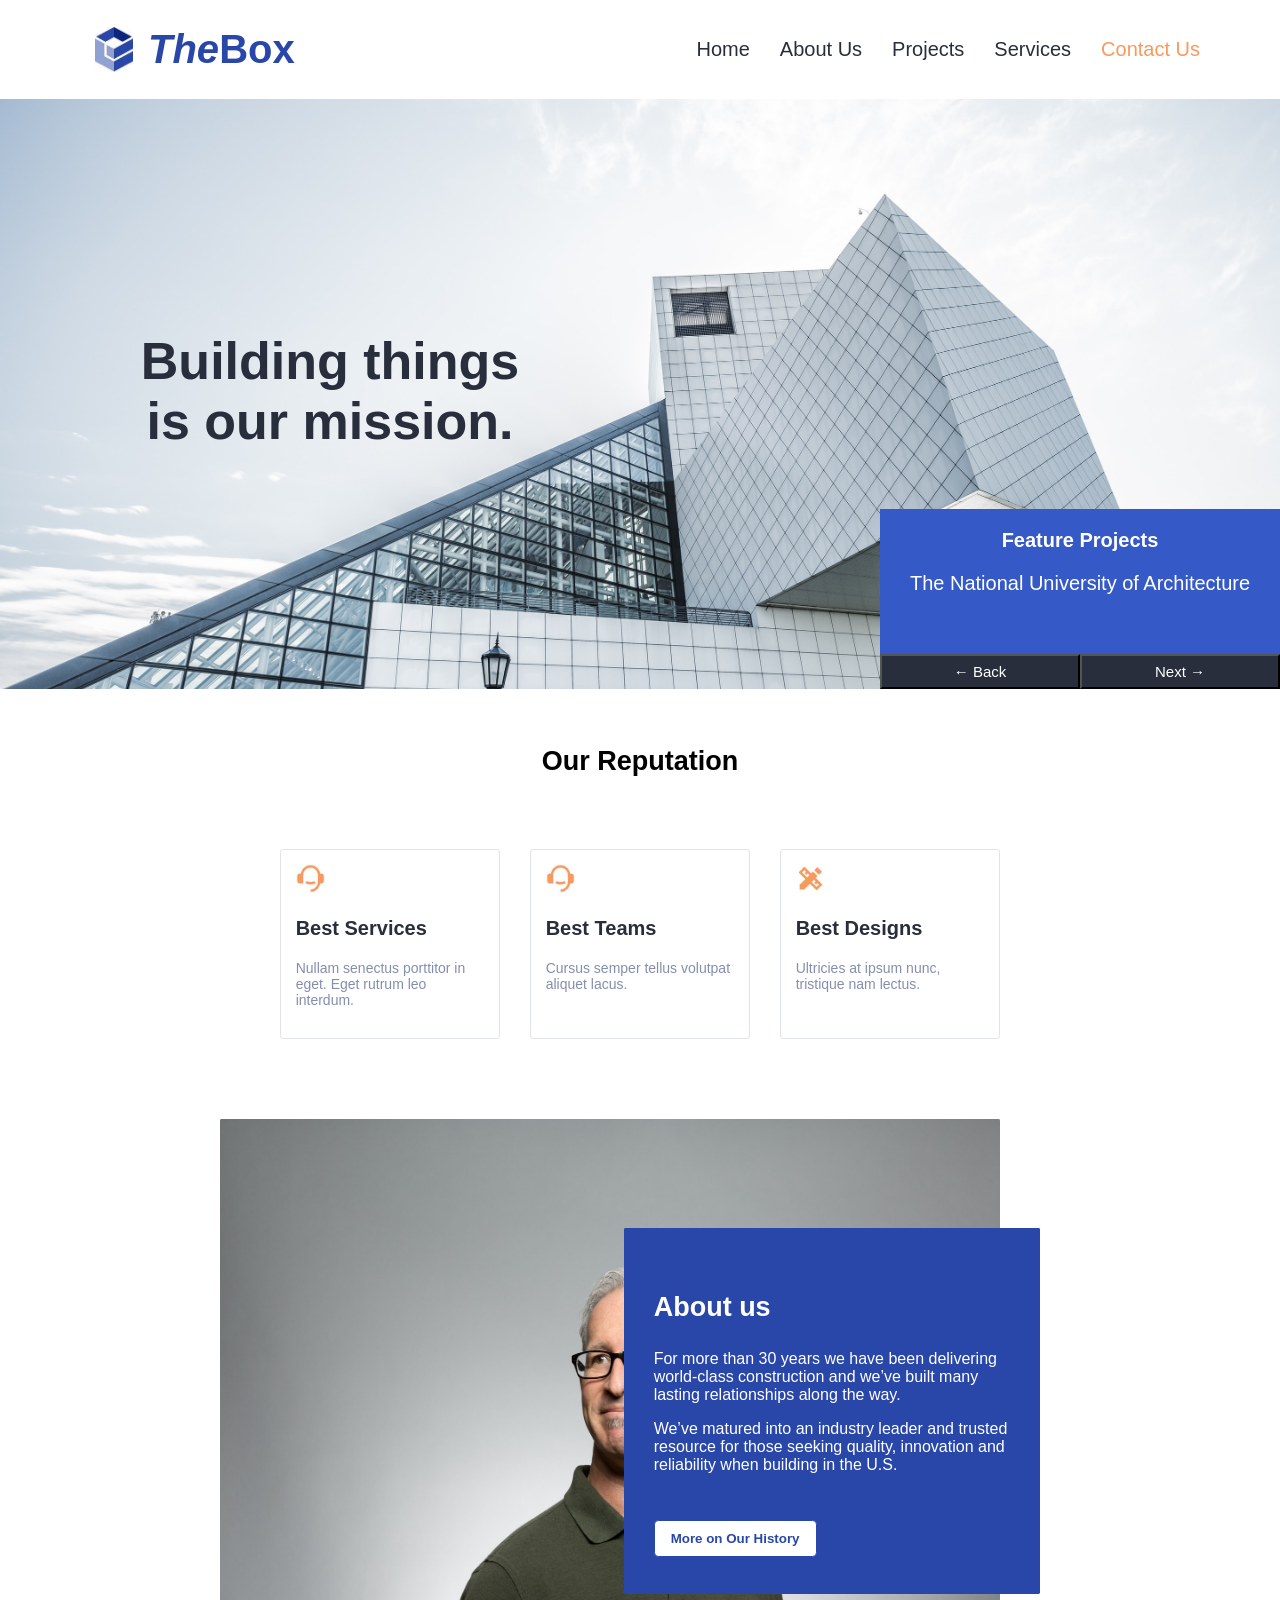
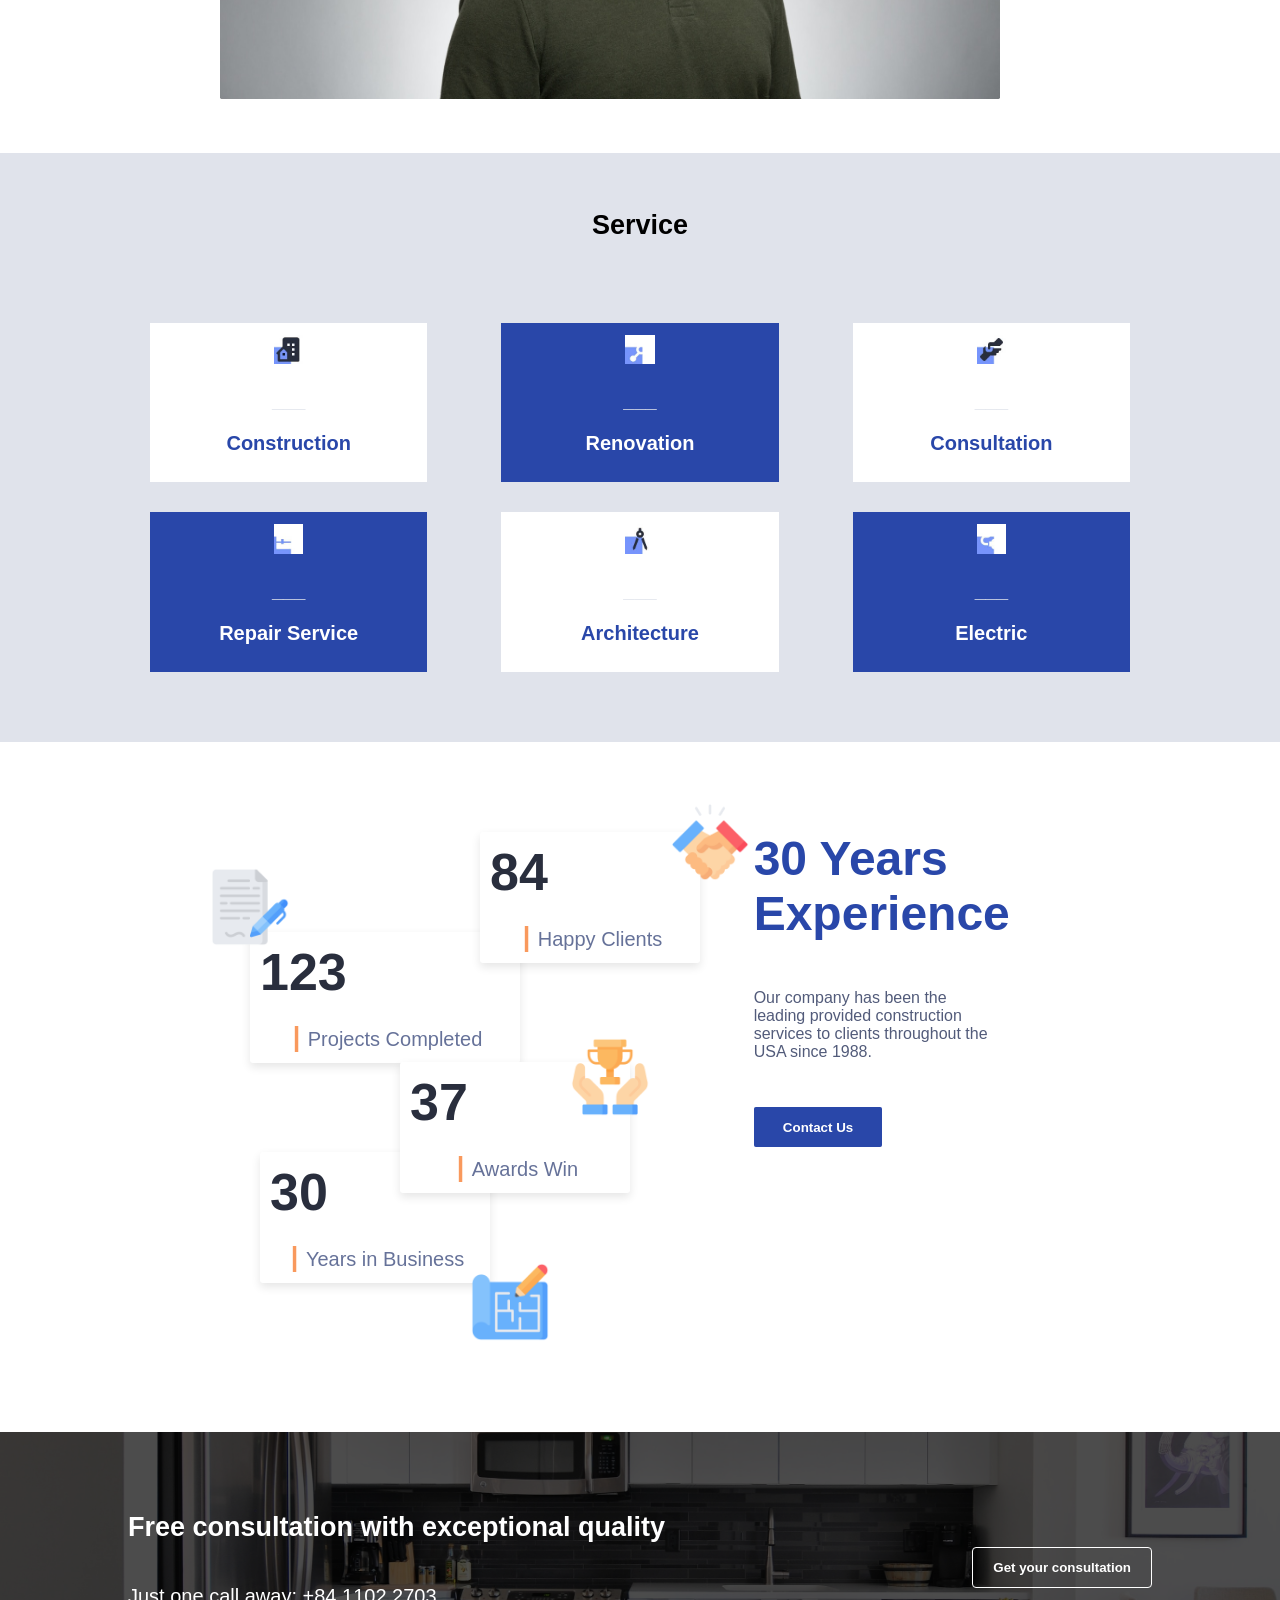
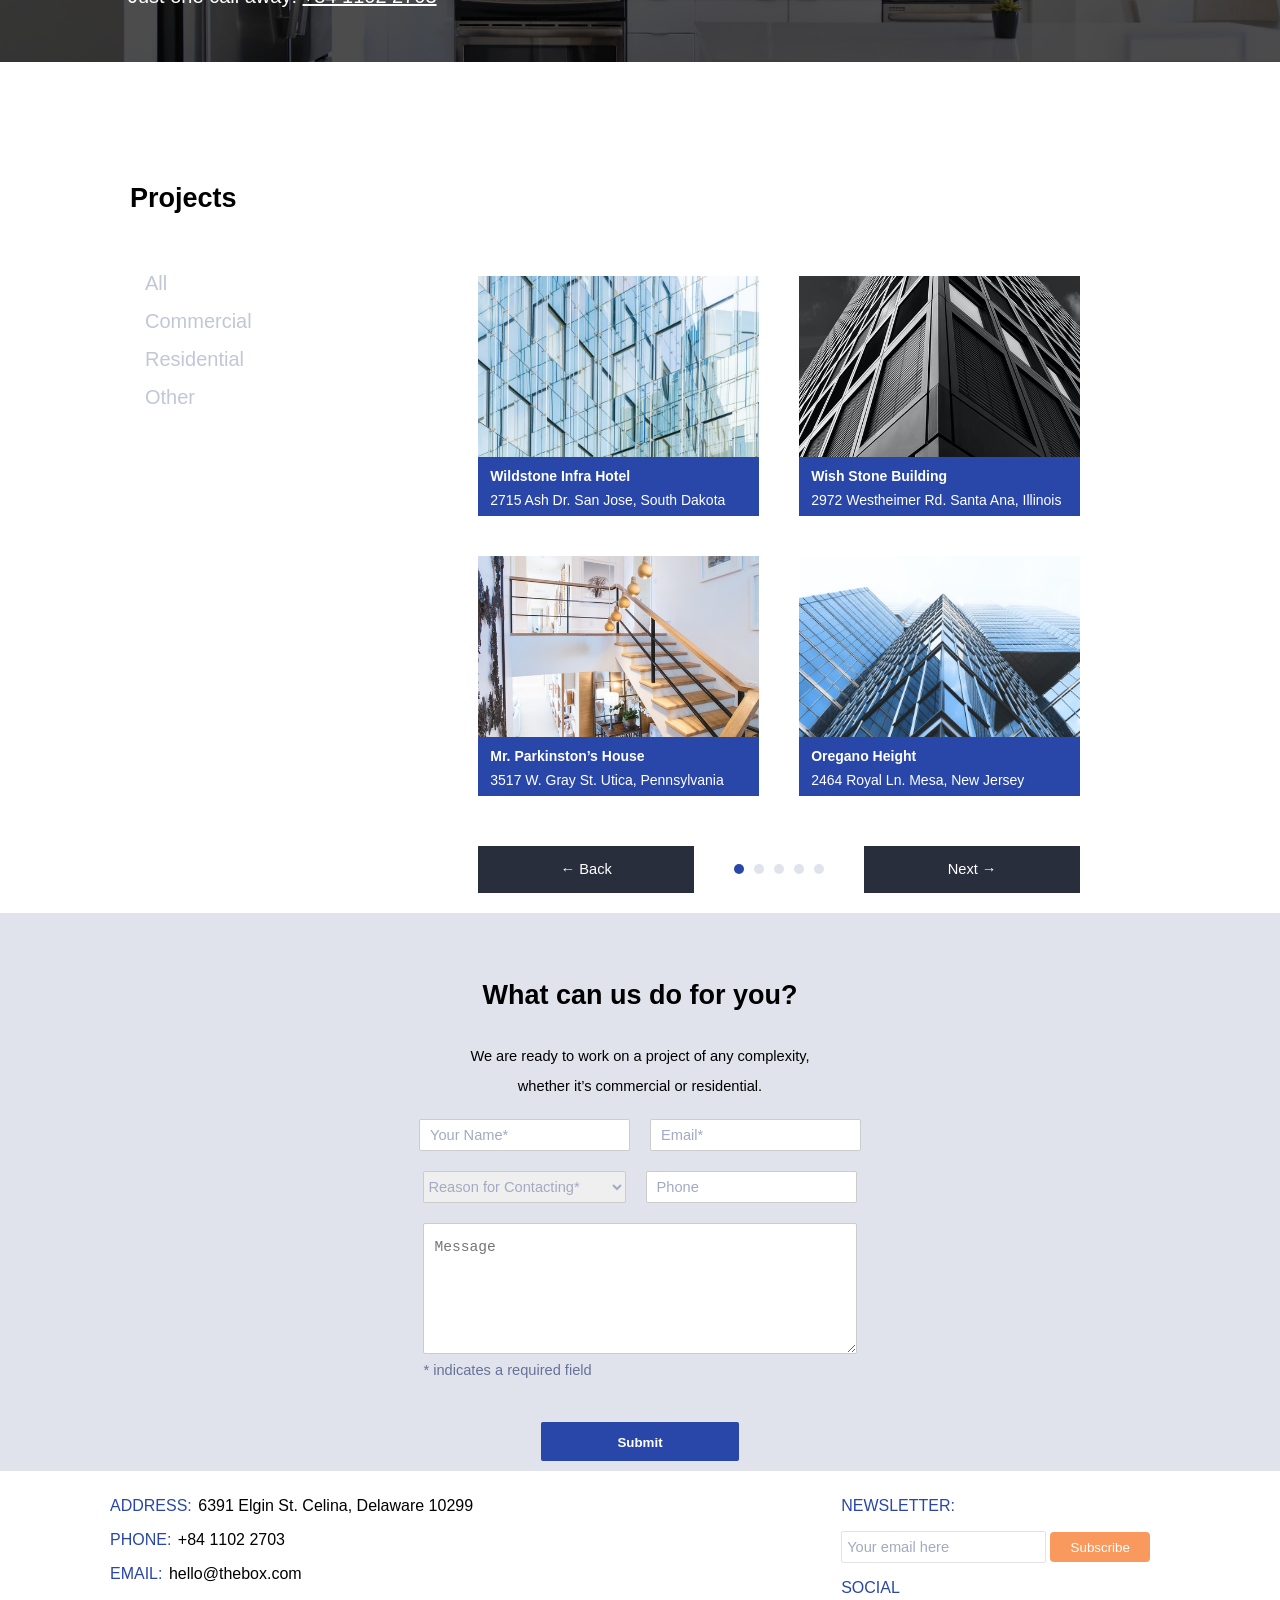
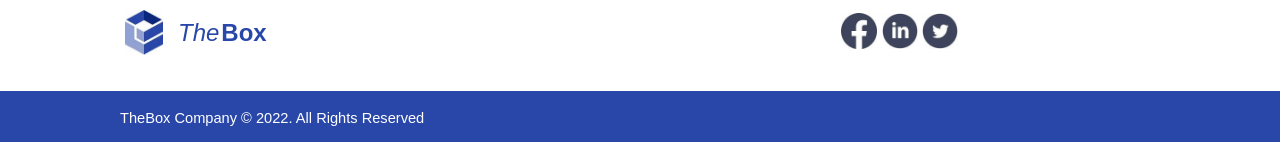
<file: index.html>
<!DOCTYPE html>
<html lang="en">
<head>
  <meta charset="UTF-8">
  <meta name="viewport" content="width=device-width, initial-scale=1.0">
  <title>Work</title>
  <link rel="stylesheet" href="index.css">
  <link href="https://fonts.cdnfonts.com/css/work-sans" rel="stylesheet">
</head>
<body>

<!-- Header -->
<header>
    <div class="container">
        <div class="logo">
            <img src="./images/logo.jpg" alt="Logo TheBox">
            <h1><span><i>The</i></span>Box</h1>
        </div>
        <nav>
            <ul>
                <li><a href="#">Home</a></li>
                <li><a href="#">About Us</a></li>
                <li><a href="#">Projects</a></li>
                <li><a href="#">Services</a></li>
                <li><a href="#" style="color: #F9995D;">Contact Us</a></li>
            </ul>
        </nav>
    </div>
</header>

<!-- Main -->
<main>
    <!-- Banner 1 -->
    <section class="banner">
        <div class="banner_img"><img src="./images/banner_1.jpg" alt="Banner 1"></div>
        <div class="banner_txt">
            <p>Building things is our mission.</p>
        </div>
        <div class="banner_box">
            <div class="banner_box_txt">
                <p><b>Feature Projects</b></p>
                <p>The National University of Architecture</p>
            </div>
            <div class="banner_box_btn">
                <button id="banner_box_btn_back">&larr; Back</button>
                <button id="banner_box_btn_next">Next &rarr;</button>
            </div>
        </div>
    </section>

    <!-- Our Reputation -->
    <section class="our_reputation">
        <div class="title"><p>Our Reputation</p></div>
        <div class="our_repu_reason">
            <div class="reasons">
                <img src="./images/best_service.jpg" alt="Best Services">
                <p class="reasons_sub_title"><b>Best Services</b></p>
                <p class="reasons_txt">Nullam senectus porttitor in eget. Eget rutrum leo interdum.</p>
            </div>
            <div class="reasons">
                <img src="./images/best_service.jpg" alt="Best Teams">
                <p class="reasons_sub_title"><b>Best Teams</b></p>
                <p class="reasons_txt">Cursus semper tellus volutpat aliquet lacus. </p>
            </div>
            <div class="reasons">
                <img src="./images/best_design.jpg" alt="Best Designs">
                <p class="reasons_sub_title"><b>Best Designs</b></p>
                <p class="reasons_txt">Ultricies at ipsum nunc, tristique nam lectus.</p>
            </div>
        </div>
    </section>    
    <!-- About Us -->
    <section class="about_us">
        <div class="about_img"><img src="./images/about.jpg" alt="About Us"></div>
        <div class="about_box">
            <div class="about_box_txt">
                <p class="about_title"><b>About us</b></p>
                <p>For more than 30 years we have been delivering world-class 
                    construction and we’ve built many lasting relationships along the way.</p>
                <p>We’ve matured into an industry leader and trusted resource for those seeking quality, 
                    innovation and reliability when building in the U.S.</p>
            </div>
                <button id="about_box_btn">More on Our History</button>
        </div>
    </section>

    <!-- Service -->
    <section class="service">
        <div class="title"><p>Service</p></div>
        <div class="service_card">
            <div class="service_card_default">
                <img src="./images/service_cons.jpg" alt="Construction">
                <p><b class="service_line">___</b></p>
                <p><b>Construction</b></p>
            </div>
            <div class="service_card_color">
                <img src="./images/service_reno.jpg" alt="Renovation">
                <p><b class="service_line">___</b></p>
                <p><b>Renovation</b></p>
            </div>
            <div class="service_card_default">
                <img src="./images/service_consul.jpg" alt="Consultation">
                <p><b class="service_line">___</b></p>
                <p><b>Consultation</b></p>
            </div>
            <div class="service_card_color">
                <img src="./images/service_repair.jpg" alt="Repair Service">
                <p><b class="service_line">___</b></p>
                <p><b>Repair Service</b></p>
            </div>
            <div class="service_card_default">
                <img src="./images/service_archi.jpg" alt="Architecture">
                <p><b class="service_line">___</b></p>
                <p><b>Architecture</b></p>
            </div>
            <div class="service_card_color">
                <img src="./images/service_elec.jpg" alt="Electric">
                <p><b class="service_line">___</b></p>
                <p><b>Electric</b></p>
            </div>
        </div>
    </section>

    <!-- Archivement -->
    <section class="archivement">
        <div class="archivement_left">
            <div class="archive_icon1"><img src="./images/123.png" alt="Projects Completed"></div>
            <div class="archive_box1">
                <div class="archive_box">
                    <p class="ar_boxtitle">123</p>
                    <p><b>| </b>Projects Completed</p>
                </div>
            </div>
            <div class="archive_icon2"><img src="./images/84.png" alt="Happy Clients"></div>
            <div class="archive_box2">
                <div class="archive_box">
                    <p class="ar_boxtitle">84</p>
                    <p><b>| </b>Happy Clients</p>
                </div>
            </div>
            <div class="archive_icon3"><img src="./images/37.png" alt="Awards Win" ></div>
            <div class="archive_box3">
                <div class="archive_box">
                    <p class="ar_boxtitle">37</p>
                    <p><b>| </b>Awards Win</p>
                </div>
            </div>
            <div class="archive_icon4"><img src="./images/30.png" alt="Years in Business"></div>
            <div class="archive_box4">
                <div class="archive_box">
                    <p class="ar_boxtitle">30</p>
                    <p><b>| </b>Years in Business</p>
                </div>
            </div>
        </div>
        <div class="archivement_right">
            <div class="archive_right_txt">
                <p class="archive_right_title">30 Years<br>Experience</p>
                <p>Our company has been the leading provided construction services to clients throughout the USA since 1988.</p>
            </div>
            <button id="archive_right_btn">Contact Us</button>
        </div>
    </section>

    <!-- Banner Mini -->
    <section class="banner_mini">
        <img src="./images/baner_2.jpg" alt="Banner 2" class="banner_mini_img">
        <div class="banner_mini_txt">
            <p class="title">Free consultation with exceptional quality</p>
            <p>Just one call away: <u>+84 1102 2703</u></p>
        </div>
        <button id="banner_mini_btn">Get your consultation</button>
    </section>

    <!-- Projects -->
    <section class="project">
        <div class="title"><p>Projects</p></div>
        <div class="project_menu">
        <div class="project_menu_left">
            <ul>
                <li><a href="#">All</a></li>
                <li><a href="#">Commercial</a></li>
                <li><a href="#">Residential</a></li>
                <li><a href="#">Other</a></li>
            </ul>
        </div>
        <div class="project_right">
                <div class="project_box_wild">
                    <div class="project_box_all">
                        <img src="./images/project_wild.jpg" alt="Wildstone Infra Hotel">
                        <p><b>Wildstone Infra Hotel</b></p>
                        <p>2715 Ash Dr. San Jose, South Dakota</p>
                    </div>
                </div>
                <div class="project_box_wish">
                    <div class="project_box_all">
                        <img src="./images/project_wish.jpg" alt="Wish Stone Building">
                        <p><b>Wish Stone Building</b></p>
                        <p>2972 Westheimer Rd. Santa Ana, Illinois </p>
                    </div>
                </div>
                <div class="project_box_mrpark">
                    <div class="project_box_all">
                        <img src="./images/project_parkin.jpg" alt="Mr. Parkinston’s House">
                        <p><b>Mr. Parkinston’s House</b></p>
                        <p>3517 W. Gray St. Utica, Pennsylvania</p>
                    </div>
                </div>
                <div class="project_box_oregano">
                    <div class="project_box_all">
                        <img src="./images/project_orega.jpg" alt="Oregano Height">
                        <p><b>Oregano Height</b></p>
                        <p>2464 Royal Ln. Mesa, New Jersey </p>
                    </div>
                </div>
            <div class="project_right_btn">
                <button id="project_right_btn_back">&larr; Back</button>
                <div class="project_point">
                    <span class="point_color"></span>
                    <span class="point"></span>
                    <span class="point"></span>
                    <span class="point"></span>
                    <span class="point"></span>
                </div>
                <button id="project_right_btn_next">Next &rarr;</button>
            </div>
        </div>
        </div>
    </section>

    <!-- Contact -->
    <section class="contact">
        <div class="contact_txt">
            <p class="title">What can us do for you?</p>
            <p>We are ready to work on a project of any complexity,</p>
            <p>whether it’s commercial or residential.</p>
            <form class="contact_form">
                <div class="form_row">
                    <input type="text" placeholder="Your Name*" required>
                    <input type="email" placeholder="Email*" required>
                </div>
                <div class="form_row">
                    <select name="form_reason" id="form_reason" required>
                        <option value="" disabled selected hidden >Reason for Contacting*</option>
                        <option value="support">Support</option>
                        <option value="tech">Technical Issue</option>
                        <option value="feedback">Feedback</option>
                        <option value="other">Other</option>
                    </select>
                    <input type="text" placeholder="Phone">
                </div>
                <textarea placeholder="Message"></textarea>
                <p class="contact_form_note">* indicates a required field</p>
                <button type="button">Submit</button>
            </form>
        </div>
    </section>
</main>


<!-- Footer -->
<footer>
    <!-- Bottom -->
    <section class="bottom">
        <div class="bottom_left">
            <p><span>ADDRESS: </span>6391 Elgin St. Celina, Delaware 10299</p>
            <p><span>PHONE: </span>+84 1102 2703</p>
            <p><span>EMAIL: </span>hello@thebox.com</p>
            <div class="bottom_logo">
            <img src="./images/logo.jpg" alt="Logo TheBox">
            <h1><span><i>The</i></span>Box</h1>
        </div>
        </div>

        <div class="bottom_right">
            <p>NEWSLETTER:</p>
            <div class="bottom_right_box">
                <input type="email" placeholder="Your email here">
                <button id="bottom_btn">Subscribe</button>
            </div>
            <p>SOCIAL</p>
            <div class="bottom_social_img">
                <img src="./images/footer_fb.jpg" alt="Facebook">
                <img src="./images/footer_in.jpg" alt="LinkedIn">
                <img src="./images/footer_tw.jpg" alt="X">
            </div>
        </div>
    </section>

    <!-- Footer -->
    <section class="footer">
        <p class="footer_txt">TheBox Company © 2022. All Rights Reserved</p>
    </section>
</footer>

</body>
</html>
</file>
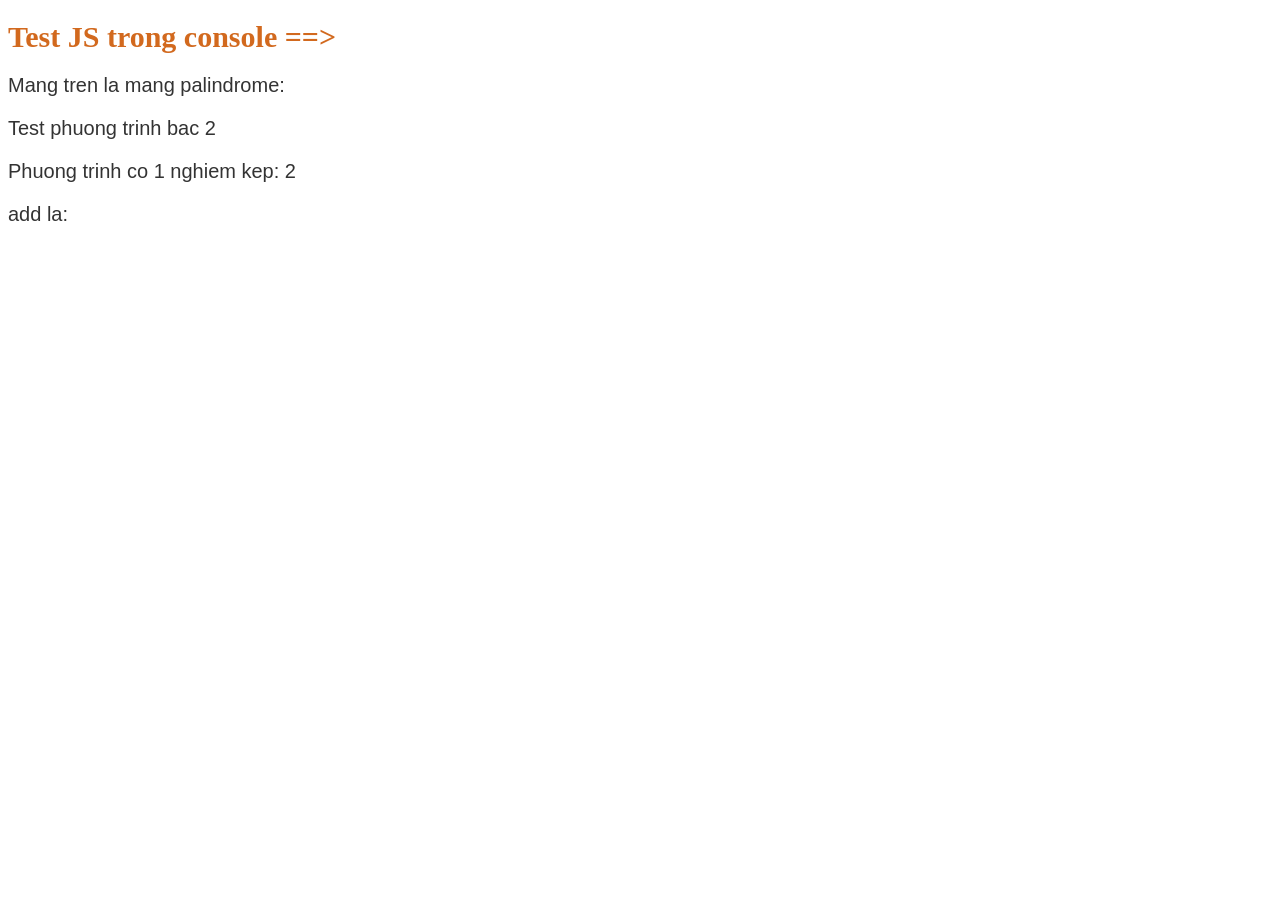
<file: day5.html>
<!DOCTYPE html>
<html lang="en">
<head>
  <meta charset="UTF-8">
  <meta name="viewport" content="width=device-width, initial-scale=1.0">
  <title>Ngay 5</title>

    <!-- CSS -->
    <style>
        h1{
            font-size: 30px;
            color: chocolate;
        }
        p{
            font-size: 20px;
            color: #333333;
            font-family: Arial, Helvetica, sans-serif;
        }
    </style>
</head>
<body>
    <h1>Test JS trong console ==></h1>
    <p id="txt">Mang tren la mang palindrome: </p>
    <p id="txt2">Test phuong trinh bac 2</p>
    <p id="txt3"></p>
    <p id="txt4"></p>
    <p id="txt5"></p>
    <p id="daychan">add la: </p>
    <p id="b1"></p>
    <p id="b3"></p>

    <!-- JS -->
    <script>

        //- Viết hàm kiểm tra một chuỗi có phải là palindrome.
        let manggoc = "NgHieu EiHGn";
        function pld(mang){
            let cleanmang = mang.toLowerCase().replace(/\s+/g, '');
            let rev = cleanmang.split('').reverse().join('');
            return rev === cleanmang ;
        }
        setTimeout(function(){
        document.getElementById('txt').innerHTML = "Mang tren la mang palindrome: " + pld(manggoc);
        console.log(pld(manggoc));
        }, 3000);


        //- Viêt function phương trình bậc 2 in ra nghiệm đầu vào là 3 số a,b,c
        function ptb2(a,b,c){
            let delta = b * b - 4 * a * c;
            if (delta < 0) {
                document.getElementById('txt3').innerHTML = "Phuong trinh vo nghiem";
            } else if (delta === 0){
                let x = -b / (2 * a);
                document.getElementById('txt3').innerHTML = "Phuong trinh co 1 nghiem kep: " + x;
            } else {
                let x1 = (-b + Math.sqrt(delta)) / (2 * a);
                let x2 = (-b - Math.sqrt(delta)) / (2 * a);
                document.getElementById('txt3').innerHTML = "Phuong trinh co 2 nghiem phan biet: ";
                document.getElementById('txt4').innerHTML = "X1 = " + x1;
                document.getElementById('txt5').innerHTML = "X2 = " + x2;
            }
        }
        ptb2(1,-4,4); //(1,-3,2)


        //Scope
        let x = 10;
        function demo(){
            console.log(`So x la: ${x}`)
        }
        demo();
        console.log(`So x lan thu 2 la: ${x}`);

        //Closure
        function cout(){
            let count = 0;

            function cin(){
                count++;
                console.log(count);
            }
            return cin;
        }
        let c = cout();
        c();
        c();
        c();


        function add(z){
            return function(y){
                return z + y
            }
        }
        let add1 = add(5);

        setTimeout(function(){
        document.getElementById('daychan').innerHTML = "add la: " + add1(15);
        console.log(add1(10));
        console.log(add1(2));
        }, 4000);
    </script>
</body>
</html>
</file>
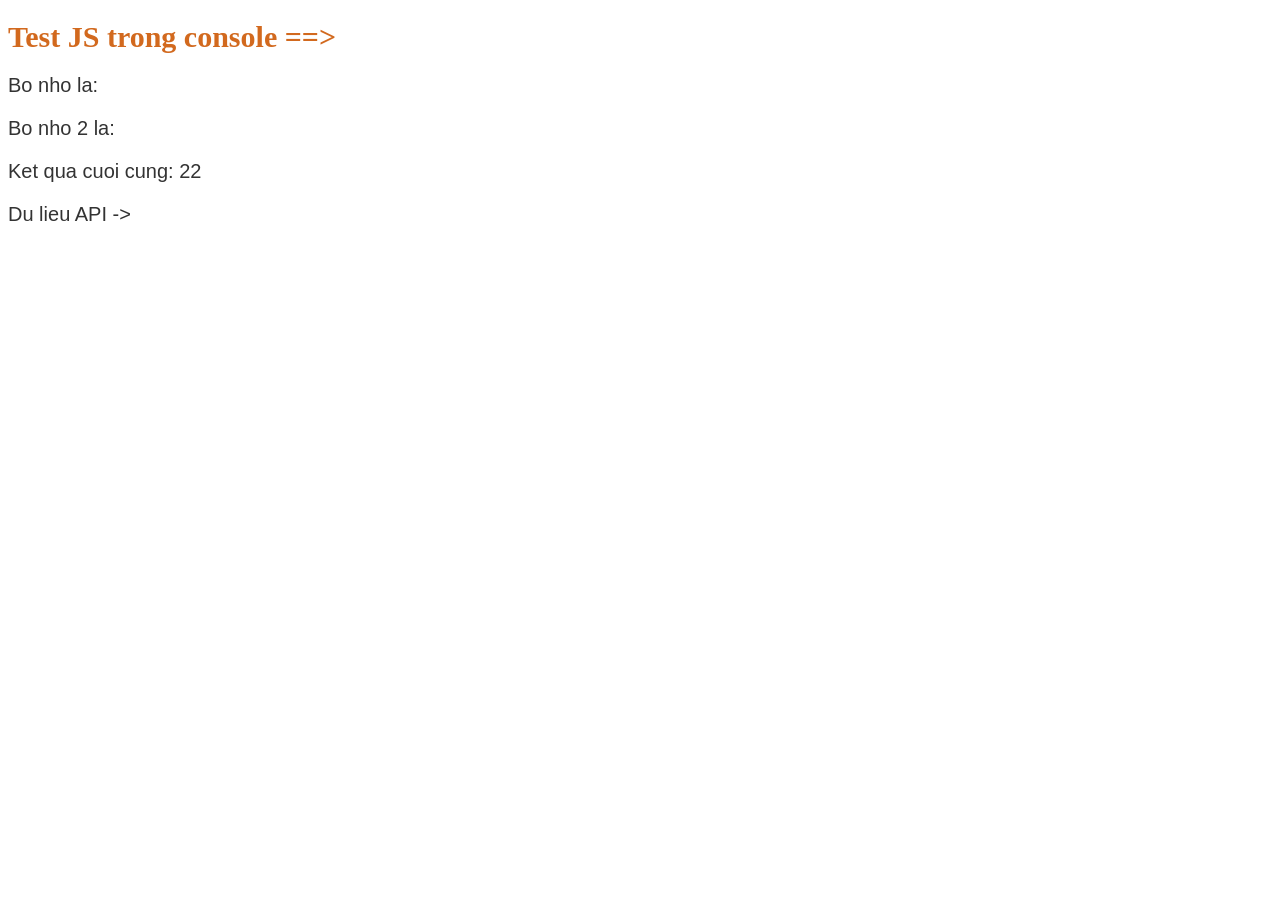
<file: day6.html>
<!DOCTYPE html>
<html lang="en">
<head>
  <meta charset="UTF-8">
  <meta name="viewport" content="width=device-width, initial-scale=1.0">
  <title>Ngay 6</title>
  <link rel="icon" type="image/x-icon" href="favicon_io/favicon.ico">

    <!-- CSS -->
    <style>
        h1{
            font-size: 30px;
            color: chocolate;
        }
        p{
            font-size: 20px;
            color: #333333;
            font-family: Arial, Helvetica, sans-serif;
        }
    </style>
</head>
<body>
    <h1>Test JS trong console ==></h1>
    <p id="txt1">Bo nho la: </p>
    <p id="txt2">Bo nho 2 la: </p>
    <p id="txt3">Ket qua cuoi cung: </p>
    <p id="txt4"></p>
    <p id="txt5">Du lieu API -> </p>
    <p id="txt6"></p>
    <p id="test1"></p>
    <p id="test2"></p>

    <!-- JS -->
    <script>
        //- Tạo một hàm sử dụng closure để lưu trữ một giá trị và cung cấp phương thức để cập nhật giá trị đó.
        function taoBoNho(giaTri){
            let value = giaTri;
            return {
                getValue: function(){
                    return value;
                },
                setValue: function(giaTriNew){
                    value = giaTriNew;
                }
            }
        }
        const boNho = taoBoNho(20);
        setTimeout(function(){
        document.getElementById('txt1').innerHTML = "Bo nho la: " + boNho.getValue();
        console.log(`bo nho 1: ${boNho.getValue()}`);    
        },3000);
        setTimeout(function(){
        boNho.setValue(50);
        document.getElementById('txt2').innerHTML = "Bo nho 2 la: " + boNho.getValue();
        console.log(`bo nho 2: ${boNho.getValue()}`);    
        },3500);

        //Promise
        const p = new Promise((resolve, reject) => {
            setTimeout(() => {
                const succes = true; 
                if (succes) resolve("Xong roi !!!");
                else reject(new Error("Co loi roi ??"));
            },2000);
        });
        p.then(value => {
            console.log("Thanh cong");
        }).catch(err => {
            console.error("Loi", err);
        });

            //--test Promise
        function step1(){
            return Promise.resolve(10);
        };
        function step2(x){
            return Promise.resolve(x * 2);
        };
        function step3(x){
            return Promise.resolve(x + 2);
        };
        step1()
        .then(kq => step2(kq))
        .then(kq => step3(kq))
        .then(final => document.getElementById('txt3').innerHTML = "Ket qua cuoi cung: " + final)
        .catch(err => document.getElementById('txt4').innerHTML = "Loi o dau do??" + err );


        //- Viết một hàm trả về Promise để tải dữ liệu từ một API giả lập.
        function API(){
            return new Promise((resolve1, reject1) => {
                console.log("Dang load du lieu");
                setTimeout(() => {
                    const succes1 = true    ;
                    if (succes1) {
                        resolve1({
                            id: 1,
                            name: "Nguyen Duc Hieu",
                            age: 10
                        });
                    } else {
                        reject1("Loi: kh ket noi duoc API");
                    };
                }, 1500);
            });
        };
        setTimeout(function(){
        API()
            .then(data => {
                document.getElementById('txt5').innerHTML = "Du lieu API -> " + JSON.stringify(data);
                console.log("Du lieu nhan duoc la:" ,data)
            })
            .catch(err1 => {
                document.getElementById('txt5').innerHTML = "Du lieu API -> " + err1;
                console.log("Loi: Khong tai duoc thong tin API!!!", err1)
            });
        }, 4000);

    </script>
</body>
</html>
</file>
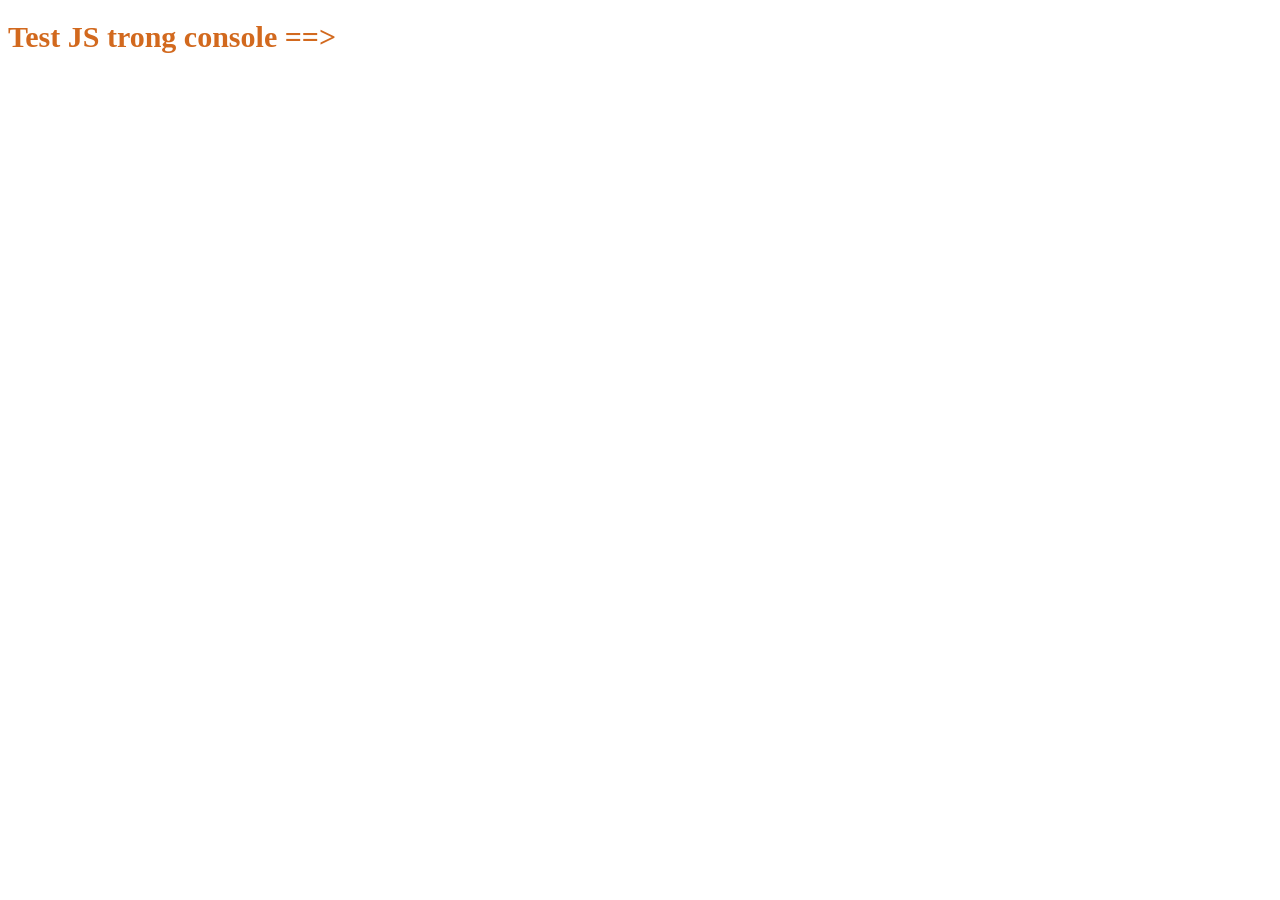
<file: day7.html>
<!DOCTYPE html>
<html lang="en">
<head>
  <meta charset="UTF-8">
  <meta name="viewport" content="width=device-width, initial-scale=1.0">
  <title>Ngay 7</title>
  <link rel="icon" type="image/x-icon" href="favicon_io/favicon.ico">

    <!-- CSS -->
    <style>
        h1{
            font-size: 30px;
            color: chocolate;
        }
        p{
            font-size: 20px;
            color: #333333;
            font-family: Arial, Helvetica, sans-serif;
        }
    </style>
</head>
<body>
    <h1>Test JS trong console ==></h1>
    <p id="txt1"></p>
    <p id="txt2"></p>
    <p id="txt3"></p>
    <p id="txt4"></p>
    <p id="txt5"></p>
    <p id="txt6"></p>
    <p id="test1"></p>
    <p id="test2"></p>

    <!-- JS -->
    <script>
        function thongTin(){
            return new Promise((resolve, reject) => {
                console.log("Dang load du lieu...");
                setTimeout(() => {
                    const succes = true;
                    if (succes) {
                        resolve({
                            ten: "Nguyen Duc Hieu",
                            tuoi: 20,
                            diachi: "Ha Noi"
                        });
                  } else {
                    reject("Khong co ket qua");
                  }
                }, 2000);
            });
        };
        setTimeout(function(){

        //- Sử dụng then để xử lý kết quả khi Promise được giải quyết và catch khi có lỗi.
            thongTin()
            .then(data => {
                document.getElementById('txt1').innerHTML = "Thong tin sinh vien la: " + JSON.stringify(data);
                console.log("Du lieu nhan duoc la: ", data);
            })
            .catch(err => {
                document.getElementById('txt1').innerHTML = "Loi khong load duoc thong tin !!!" + err;
                console.log("Loi du lieu !!!" ,err);
            })
        });

        //test
        const c1 = new Promise(resolve => setTimeout(() => resolve("API 1 xong"), 1000));
        const c2 = new Promise(resolve => setTimeout(() => resolve("API 2 xong"), 1000));
        const c3 = new Promise(resolve => setTimeout(() => resolve("API 3 xong"), 1000));
        Promise.all([c1,c2,c3])
        .then( kq => {
            console.log(kq);
        })
        .catch(err1 =>{
            console.log("Loi roi" , +err1);
        })

        const c4 = new Promise((resolve1, reject1) => 
        setTimeout(() =>{
            const x = false;
            if (x){
                resolve1("API 4 done");
            } else {
                reject1("API - Loi !!!");
            }
        }, 1000)
        );
        Promise.all([c1,c2,c3,c4])
        .then (kq1 => {
            console.log(kq1)   
        })
        .catch ( err2 =>{
            console.log("Loi roi")
        })
    </script>
</body>
</html>
</file>
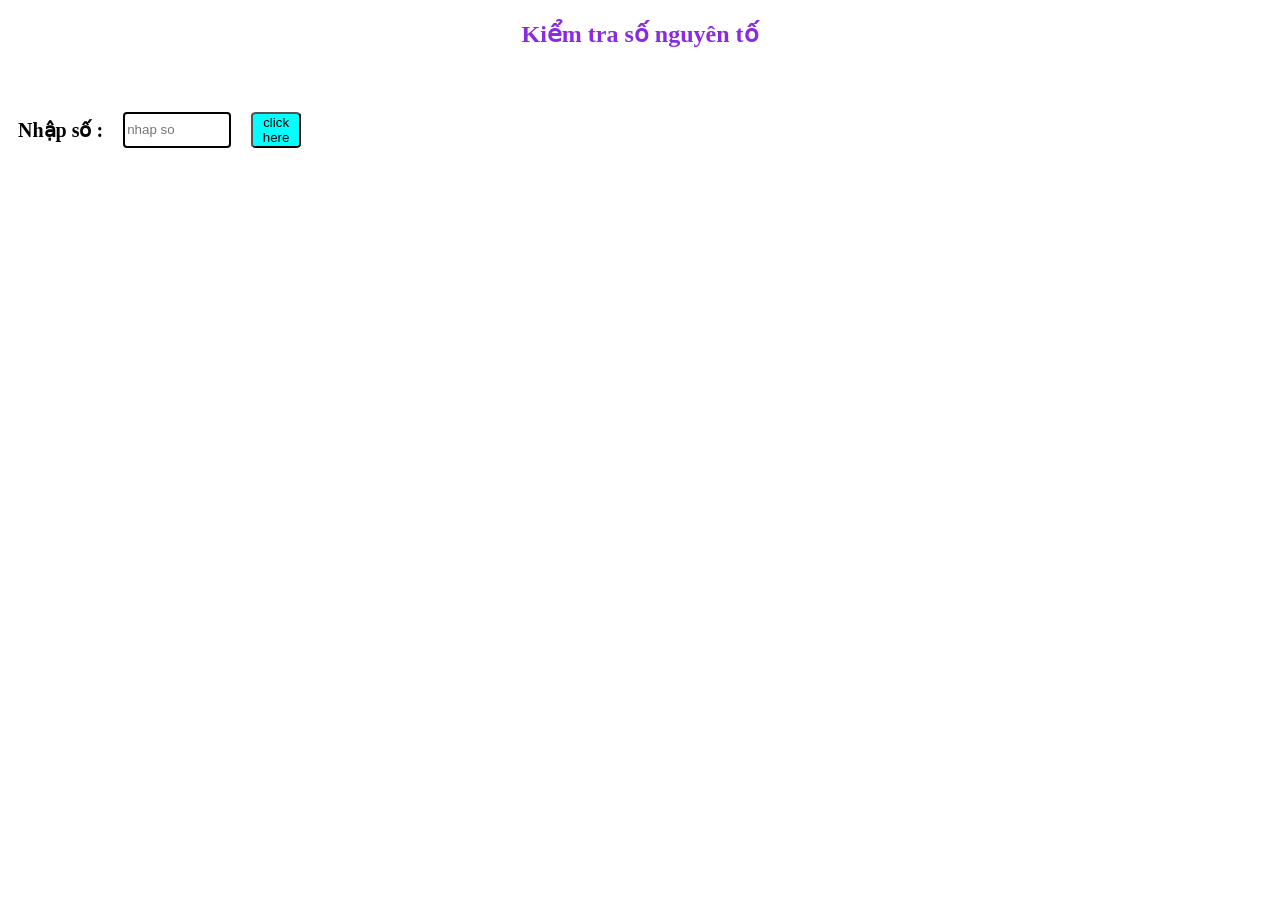
<file: testCode.html>
<!DOCTYPE html>
<html lang="en">
<head>
  <meta charset="UTF-8">
  <meta name="viewport" content="width=device-width, initial-scale=1.0">
  <link rel="stylesheet" href="./testCode.css">
  <title>testCode</title>
</head>
<body>
    <h2>Kiểm tra số nguyên tố</h2>
    <div class="box">
        <p id="myText" class="myText">Nhập số :</p>
        <input type="text" name="" id="myInput" placeholder="nhap so">
        <button id="myButton" class="myButton">click here</button>
    </div>
    <script src="./testCode.js"></script>
</body>
</html>
</file>
<file: index.css>
:root{
    --color-primary : #2947A9;
    --color-primary-2: #F9995D;
    --color-second: #292E3D;
    --color-third: #E0E3EB;
    --color-fourth:#858EAD;
    --color-inputtext: #A3AAC2;
    --color-archivement-left:#667299;
    --color-archivement-right:#525B7A;
    --color-project-menuleft:#C2C7D6;
    --color-white: white;
    --font-primary: 20px;
    --font-second:14.63px;
    --font-size-title: 27px;
    --font-family-primary: Arial, Helvetica, sans-serif;
    --font-family-second: Work Sans, sans-serif;
}
body{
    margin: 0;
    padding: 0;
    font-family: var(--font-family-second);
}
a{
    text-decoration: none;
    display: block;
    color: var(--color-second);
}
.container ul{
    list-style: none;
    display: flex;
    align-items: center;
    gap: 30px;
}
.title{
    font-weight: 700;
    font-size: var(--font-size-title) ;
    text-align: center;
    padding: 30px 0 15px 0;
}
.container{
    font-size: var(--font-primary);
    font-family: var(--font-family-second);
    color: var(--color-primary);
    font-weight: 500;
    display: flex;
    justify-content: space-between;
    padding: 0 80px 0 80px;
    align-items: center;
}
.container h1{
    font-family: var(--font-family-second);
    font-weight: 700;
}
.logo{
    display: flex;
    align-items: center;
}
.logo img {
    height: 45px;
    width: 38px;
    padding: 0 15px;
}

/* Banner 1 */
.banner{
    position: relative;
    width: 100%;
}
.banner_img img {
    width: 100%;
    height: 590px;
    object-fit: cover;
    display: block;
}
.banner_txt{
    position: absolute;
    width: 400px;
    left: 80px;
    top: 170px;
    color: var(--color-second);
    text-align:center;  
    padding: 10px 50px;
}
.banner_txt p{
    font-size: 52px;
    font-family: var(--font-family-second);
    word-wrap: break-word;
    font-weight: 600;
}
.banner_box{
    width: 400px;
    height: 180px;
    position: absolute;
    right: 0%;
    bottom: 0%;
    background-color: #3559C7;
    text-align: center;
    font-size: var(--font-primary);
    font-family: var(--font-family-second);
    word-wrap: break-word;
    color: var(--color-white);
}
.banner_box p{
    padding: 0px 15px;
}
.banner_box_btn{
    position: absolute;
    display: flex;
    width: 100%;
    height: 35px;
    bottom: 0;
    cursor: pointer;
}
#banner_box_btn_back{
    flex: 1;
    font-size: 15px;
    background-color: var(--color-second);
    color: var(--color-white);
    font-weight: 400;
    cursor: pointer;
}
#banner_box_btn_next{
    flex: 1;
    font-size: 15px;
    background-color: var(--color-second);
    color: var(--color-white);
    font-weight: 400;
    cursor: pointer;
}

/* Our Reputation */
.our_reputation{
    position: relative;
    width: 100%;
    text-align: center;
}
.our_repu_reason{
    display: flex;
    justify-content: space-between;
    padding: 30px 280px;
    gap: 30px;
}
.reasons{
    color: var(--color-second);
    border-collapse: collapse;
    padding: 14.63px 14.63px 29.27px 14.63px;
    width: 250px;
    word-wrap: break-word;
    border: 1.02px solid var(--color-third);
    width: 213.67px;
    height: 144.52px;
    text-align: left;
    border-radius: 2.93px;
}
.reasons img{
    width: 29.27px;
    height: 29.27px;
}
.reasons_txt{
    font-size: 14px;
    color: var(--color-fourth);
}
.reasons_sub_title{
    font-size: var(--font-primary);
    color: var(--color-second);
}

/* About Us */
.about_us{
    position: relative;
    display: flex;
    justify-content: flex-start;
    align-items: center;
    padding: 50px 80px;
}
.about_img img{
    width: 780px;
    height: 580px;
    border-radius: 1.46px;
    margin-left: 140px;
}
.about_box{
    background-color: var(--color-primary);
    width: 357.09px;
    text-align: left;
    border-radius: 1.46px;
    position: absolute;
    padding: 36.59px 29.27px;
    right: 240px;
}
.about_box_txt{
    font-size: var(--color-primary);
    color: var(--color-white);
}
.about_title{
    font-size: var(--font-size-title);
}
#about_box_btn {
    background-color: var(--color-white);
    color: var(--color-primary);
    font-weight: 600;
    border: 1.46px solid var(--color-primary);
    padding: 10px 16px;
    margin-top: 30px;
    border-radius: 4.39px;
    cursor: pointer;
}
#about_box_btn:hover{
    box-shadow: 0 2px 2px black;
}

/* Services */
.service{
    background-color: var(--color-third);
}
.service_card{
    display: grid;
    grid-template-columns: repeat(3, 1fr);
    gap: 30px;
    justify-items: center;
    margin: 40px auto;
    padding: 0 0 70px 0;
    width: 80%;
}
.service_card img{
    width: 29.27px;
    height: 29.27px;
    padding: 10px 0 0 0 ;
}
.service_card_default{
    background-color: var(--color-white);
    font-size: var(--font-primary);
    color: var(--color-primary);
    border-collapse: collapse;
    text-align: center;
    padding: 2px 50px 25px;
    width: 177.57px;
    height: 132.44px;
}
.service_card_default:hover{
    box-shadow: 0 1px 2px black;
}
.service_card_color{
    background-color: var(--color-primary);
    font-size: var(--font-primary) ;
    color:var(--color-white);
    border-collapse: collapse;
    text-align: center;
    padding: 2px 50px 25px;
    width: 177.57px;
    height: 132.44px;
}
.service_card_color:hover{
    box-shadow: 0 1px 2px black;
}
.service_line{
    color: var(--color-third);
}

/* Archivement */

/* --archivement-left */
.archivement {
  display: flex;
  align-items: flex-start;
  position: relative;
  min-height: 650px;
}
.archive_box{
    position: relative;
    background-color: var(--color-white);
    color: var(--color-archivement-left);
    font-size: var(--font-primary);
    box-shadow: 0 4px 10px rgba(0,0,0,0.1);
    border-radius: 2.93px;
    width: 230px;
    height: auto;
    text-align: center;
}
.archive_box p{
    margin:0;
    padding: 10px 5px 10px 10px;
}
.archive_box b{
    color: var(--color-primary-2);
    font-size: var(--font-size-title);
    font-weight: 900;
}
.ar_boxtitle{
    color: var(--color-second);
    padding: 5px 5px 0px 5px;
    font-size: 52px;
    font-weight: 600;
    text-align: left;
}

/*__icon*/
.archive_icon1 img, .archive_icon2 img, .archive_icon3 img, .archive_icon4 img{
    width: 80px;
    height: 80px;
}
.archivement_left{ position: relative;  }
.archive_icon1{ top: 85px; left: 210px; position: absolute;  z-index: 2;}
.archive_icon2{ top: 20px; left: 670px; position: absolute;  z-index: 2;}
.archive_icon3{ top: 255px; left: 570px; position: absolute;  z-index: 10;}
.archive_icon4{ top: 480px; left: 470px; position: absolute;  z-index: 2;}

/*__box*/
.archive_box1 .archive_box {width: 270px;}
.archive_box2 .archive_box {width: 220px;}

.archive_box1 { top: 150px; left: 250px; position: absolute;}
.archive_box2 { top: 50px; left: 480px; position: absolute; z-index: 1;}
.archive_box3 { top: 280px; left: 400px; position: absolute; z-index: 2;}
.archive_box4 { top: 370px; left: 260px; position: absolute;}

/* --archivement-right */
.archivement_right{
    width: 247.09px;
    text-align: left;
    border-radius: 1.46px;
    position: absolute;
    padding: 1px 29.27px;
    top:0%;
    right: 250px;
}
.archive_right_txt{
    font-size: var(--color-primary);
    color: var(--color-archivement-right);
}
.archive_right_title{
    font-size: 48px;
    font-weight: 800;
    color: var(--color-primary);
}
#archive_right_btn {
    background-color: var(--color-primary);
    color: var(--color-white);
    font-weight: 600;
    border: 1.46px solid var(--color-primary);
    padding: 11.71px 14.63px;
    margin-top: 30px;   
    border-radius: 1.46px;
    width: 128.78px;
    cursor: pointer;
}
#archive_right_btn:hover{
    box-shadow: 0 2px 2px black;
}

/* Banner Mini */
.banner_mini_img{
    width: 100%;
    height: 230px;
    object-fit: cover;
    display: block;
    filter: brightness(30%);
}
.banner_mini{
    display: flex;
    position: relative;
}
.banner_mini_txt{
    position: absolute; 
    color: var(--color-white); 
    font-size: var(--font-primary); 
    text-align: left; 
    top: 10%; 
    left: 10%;
}
#banner_mini_btn{
    position: absolute;
    top: 50%; right: 10%; 
    background-color: transparent; 
    color: white; 
    padding: 12px 20px; 
    border: 1px solid var(--color-white); 
    border-radius: 4px;
    font-weight: 600;
    cursor: pointer;
}
#banner_mini_btn:hover{
    box-shadow: 0 2px 2px black;
}

/* Projects */
.project{
    padding-top: 64.39px;
}
.project .title{
    text-align: left;
    padding-left: 130px;
    display: block;
}
.project_menu{
    display: flex;
    justify-content: space-between;
    align-items:flex-start;
}
/* --project-left */
.project_menu_left ul li a{
    color: var(--color-project-menuleft);
    font-size: var(--font-primary);
}
.project_menu_left ul{
    padding-left: 130px;
    display: block;
    list-style: none;
    gap: 30px;
}
.project_menu_left li{
    margin: 15px;
}
.project_menu_left ul li a:hover{
    transform: translateY(5%);
    color: var(--color-primary);
    font-weight: 600;
}

/* --project-right */
.project_right{
    display: grid;
    padding: 20px 200px;
    right: 300px;
    grid-template-columns: repeat(2, 1fr);
    gap: 40px;
    align-items: start;
}
.project_box_all {
    background-color: var(--color-primary);
    color: white;
    overflow: hidden;
    font-size: 14px;
}
.project_box_all img {
    width: 100%;
    height: 180.74px;
    object-fit: cover;
}
.project_box_all p {
    margin: 8px 12px;
}
.project_box_all b {
    display: block;
    margin-bottom: 5px;
}

/* --project-right-button */
.project_right_btn {
    grid-column: 1 / -1;
    display: flex;
    justify-content: space-between;
    align-items: center;
    gap: 40px;
    margin-top: 10px;
}
.project_right_btn button {
    width: 215.86px;
    height: 46.83px;
    background-color: var(--color-second);
    color: var(--color-white);
    border: none;
    padding: 10px 40px;
    font-size: var(--font-second);
    cursor: pointer;
}
.project_point{
    display: flex;
    align-items: center;
    gap: 10px;
}
.project_point .point_color{
    width: 10px;
    height: 10px;
    border-radius: 50%;
    background-color: var(--color-primary);
}
.project_point .point{
    width: 10px;
    height: 10px;
    border-radius: 50%;
    background-color: var(--color-third);
}

/* Contact */
.contact{
    background-color: var(--color-third);
    padding-top: 30px;
}
.contact_txt{
    text-align: center;
    font-size: var(--font-second);
}
.contact_txt .title{
    padding: 10px;
}
.contact_form{  
    max-width: 433.19px;
    margin: 0 auto; 
    padding: 10px;
}
.form_row{
    display: flex;
    justify-content: center;
    gap: 20px;
    margin-bottom: 20px;
}
.form_row input::placeholder{
    color: var(--color-inputtext);
}
.form_row textarea::placeholder{
    color: var(--color-inputtext);
}
.form_row select{
    color: var(--color-inputtext);
}

.contact_form input{
    flex: 1;
    height: 19.63px;
    padding: 15px 10px;
    font-size: var(--font-second);
    border: 1px solid #ccc;
    border-radius: 2px;
    box-sizing: border-box;
}
.contact_form select{
    width: 47.5%;
    font-size: var(--font-second);
    border: 1px solid #ccc;
    border-radius: 2px;
    box-sizing: border-box;
    
}
.contact_form textarea {
    width: 95%;
    height: 98.87px;
    padding: 15px 10px;
    font-size: var(--font-second);
    border: 1px solid #ccc;
    border-radius: 2px;
}
.contact_form_note{
    text-align: left;
    font-size: var(--font-second);
    color: var(--color-archivement-left);
    margin-top: 5px;
}

.contact_form button{
    background-color: var(--color-primary);
    color: var(--color-white);
    font-weight: 600;
    border: 1.46px solid var(--color-primary);
    padding: 11.71px 14.63px;
    margin-top: 30px;
    border-radius: 1.46px;
    width: 198.3px;
    height: 38.42px;
    cursor: pointer;
}
.contact_form button:hover{
    box-shadow: 0 1px 2px black;
}

/* Bottom */
.bottom{
    display: flex;
    justify-content: space-between;
    padding: 10px 10px;
}

/* --bottom-left */
.bottom_left{
    padding-left: 100px;
}
.bottom_left span{
    color: var(--color-primary);
    font-weight: 500;
    padding-right: 2px;
}
.bottom_logo{
    display: flex;
    align-items: center;
    color: var(--color-primary);
}
.bottom_logo img {
    height: 45px;
    width: 38px;
    padding: 0 15px;
}

/* --bottom-right */
.bottom_right{
    padding-right: 120px;
    color: var(--color-primary);
    font-weight: 500;
}
.bottom_right_box input{
    width: 204.89px;
    height: 15.63px;
    text-align: left;
    padding: 15px 20px 15px 5px;
    font-size: var(--font-second);
    border: 1px solid var(--color-third);
    border-radius: 2px;
    box-sizing: border-box;
}
.bottom_right_box input::placeholder{
    color: var(--color-inputtext);
}
#bottom_btn{
    background-color: var(--color-primary-2);
    width: 99.52px;
    height: 30px;
    border: none; 
    color: var(--color-white);
    border-radius: 4px;
}
.bottom_social_img img{
    width: 36px;
    height: 36px;
}

/* Footer */
.footer{
    position: relative;
    background-color: var(--color-primary);
    width: 100%;
    height: 51.22px;
    color: var(--color-white);
    font-size: var(--font-second);
}
.footer_txt{
    padding-left: 120px;
    padding-top: 19.03px;
}
</file>
<file: testCode.css>
h2{
    color:blueviolet;
    box-shadow: 5px;
    font-weight: 700;
    text-align: center;
    padding-bottom: 20px;
}
.box{
    display: flex;
    align-items: center;
    justify-content: flex-start;
    padding: 10px;
    gap: 20px;
}
.myText{
    color:black;
    height: fit-content;
    width: fit-content;
    font-size: 20px;
    text-align: center;
    font-weight: 700;
}
#myInput{
    width: 100px;
    height: 30px;
    border-radius: 4px;
    border: 2px solid black;
}
.myButton{
    width: 50px;
    height: auto;
    background-color: aqua;
    color: black;
    border-radius: 10%;
}
.myButton:hover{
    transform: translateY(-5px);
    box-shadow: 0 2px 2px black;
}
</file>
